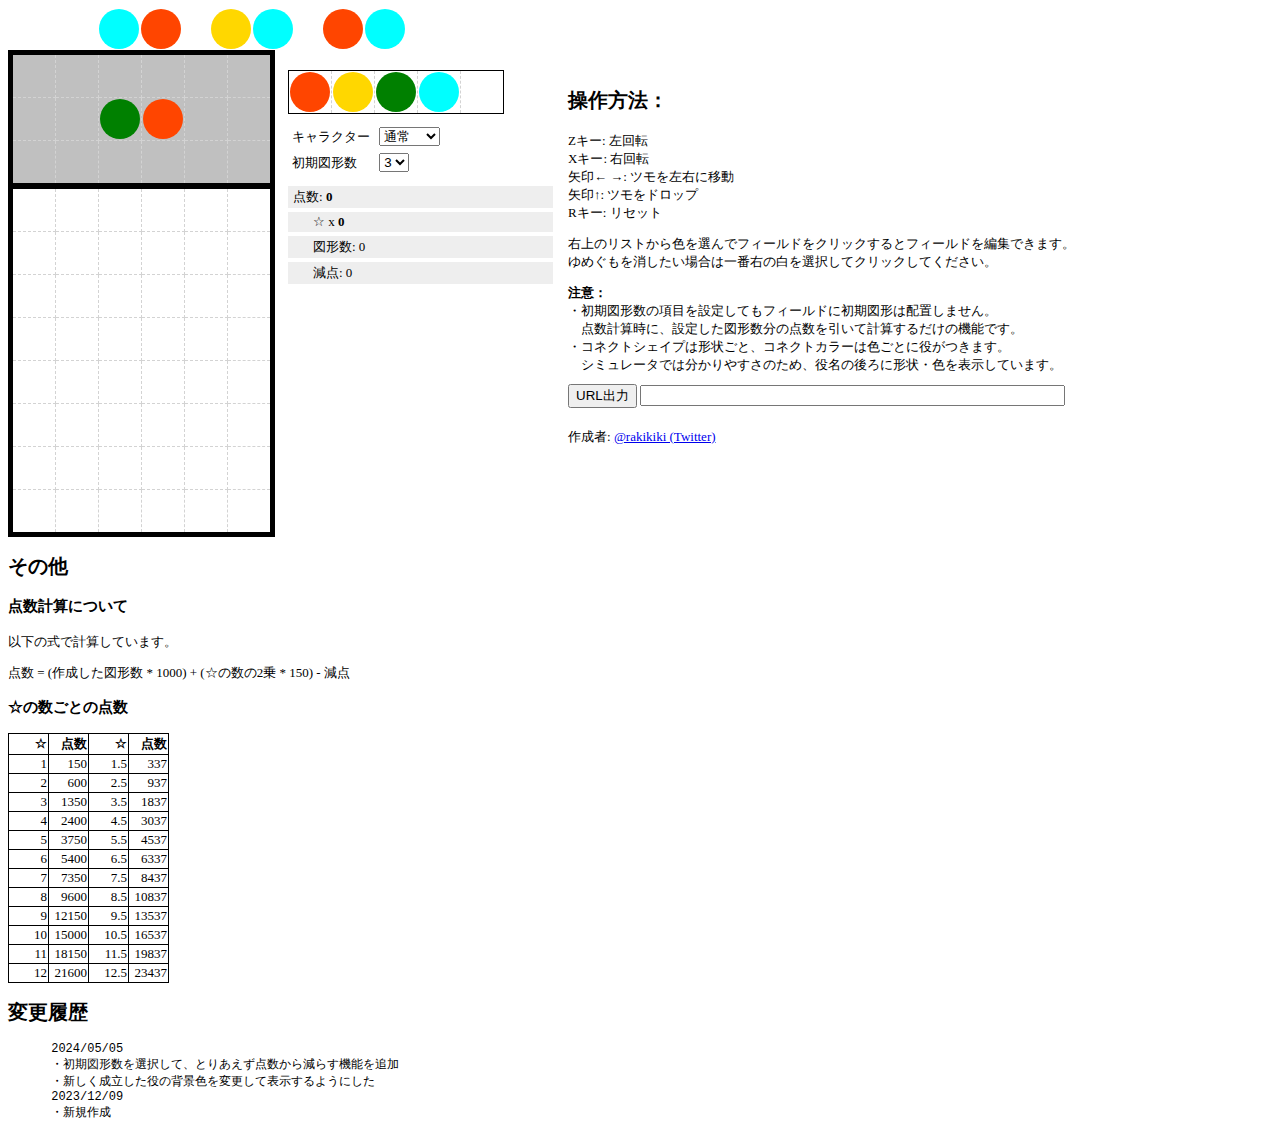
<file: index.html>
<!DOCTYPE html>
<html>
<head>
<title>ゆめいろユラムシミュレータ</title>
<script type="text/javascript" src="yuram.js?v=20240505"></script>
<link rel="stylesheet" href="yuram.css?v=20240505" type="text/css" />

</head>
<body>
  <table id="nextTumo">
    <tr>
      <td id="n0_0"><div></div></td><td id="n0_1"><div></div></td>
      <td id="n1_0"><div></div></td><td id="n1_1"><div></div></td>
      <td id="n2_0"><div></div></td><td id="n2_1"><div></div></td>
      <td id="n3_0"><div></div></td><td id="n3_1"><div></div></td>
      <td id="n4_0"><div></div></td><td id="n4_1"><div></div></td>
    </tr>
  </table>
  <div class="container">
    <div id="leftDiv">
      <table id="tumo">
        <tr><td id="t_2_0"><div></div></td><td id="t_2_1"><div></div></td><td id="t_2_2"><div></div></td><td id="t_2_3"><div></div></td><td id="t_2_4"><div></div></td><td id="t_2_5"><div></div></td></tr>
        <tr><td id="t_1_0"><div></div></td><td id="t_1_1"><div></div></td><td id="t_1_2"><div></div></td><td id="t_1_3"><div></div></td><td id="t_1_4"><div></div></td><td id="t_1_5"><div></div></td></tr>
        <tr><td id="t_0_0"><div></div></td><td id="t_0_1"><div></div></td><td id="t_0_2"><div></div></td><td id="t_0_3"><div></div></td><td id="t_0_4"><div></div></td><td id="t_0_5"><div></div></td></tr>
      </table>
      <table id="field">
        <tr><td id="f_7_0"><div></div></td><td id="f_7_1"><div></div></td><td id="f_7_2"><div></div></td><td id="f_7_3"><div></div></td><td id="f_7_4"><div></div></td><td id="f_7_5"><div></div></td></tr>
        <tr><td id="f_6_0"><div></div></td><td id="f_6_1"><div></div></td><td id="f_6_2"><div></div></td><td id="f_6_3"><div></div></td><td id="f_6_4"><div></div></td><td id="f_6_5"><div></div></td></tr>
        <tr><td id="f_5_0"><div></div></td><td id="f_5_1"><div></div></td><td id="f_5_2"><div></div></td><td id="f_5_3"><div></div></td><td id="f_5_4"><div></div></td><td id="f_5_5"><div></div></td></tr>
        <tr class="half"><td id="f_4_0"><div></div></td><td id="f_4_1"><div></div></td><td id="f_4_2"><div></div></td><td id="f_4_3"><div></div></td><td id="f_4_4"><div></div></td><td id="f_4_5"><div></div></td></tr>
        <tr><td id="f_3_0"><div></div></td><td id="f_3_1"><div></div></td><td id="f_3_2"><div></div></td><td id="f_3_3"><div></div></td><td id="f_3_4"><div></div></td><td id="f_3_5"><div></div></td></tr>
        <tr><td id="f_2_0"><div></div></td><td id="f_2_1"><div></div></td><td id="f_2_2"><div></div></td><td id="f_2_3"><div></div></td><td id="f_2_4"><div></div></td><td id="f_2_5"><div></div></td></tr>
        <tr><td id="f_1_0"><div></div></td><td id="f_1_1"><div></div></td><td id="f_1_2"><div></div></td><td id="f_1_3"><div></div></td><td id="f_1_4"><div></div></td><td id="f_1_5"><div></div></td></tr>
        <tr><td id="f_0_0"><div></div></td><td id="f_0_1"><div></div></td><td id="f_0_2"><div></div></td><td id="f_0_3"><div></div></td><td id="f_0_4"><div></div></td><td id="f_0_5"><div></div></td></tr>
      </table>
    </div>
    <div id="centerDiv">
      <div id="editKumoDiv">
        <table id="editKumo">
          <tr>
            <td id="editKumoRed" class="red kumo"><div></div></td>
            <td id="editKumoYellow" class="yellow kumo"><div></div></td>
            <td id="editKumoGreen" class="green kumo"><div></div></td>
            <td id="editKumoBlue" class="blue kumo"><div></div></td>
            <td id="editKumoDelete" class="white kumo"><div></div></td>
          </tr>
        </table>
      </div>
      <div id="charaDiv">
        <label class="optionLabel" for="chara">キャラクター</label>
        <select id="chara">
          <option value="normal">通常</option>
          <option value="noera">ノエラ</option>
          <!--<option value="yuna">ユナ（未実装）</option>-->
          <option value="geela">ジーラ</option>
        </select>
      </div>
      <div id="initShapeNumDiv"></div>
      <label class="optionLabel" for="initShapeNum">初期図形数</label>
      <select id="initShapeNum">
        <option value="0">0</option>
        <option value="1">1</option>
        <option value="2">2</option>
        <option value="3" selected>3</option>
      </select>
      <div id="yakuDiv">
        <div id="totalScore"></div>
        <div id="starPoint"></div>
        <div id="shapeCount"></div>
        <div id="minusScore"></div>
        <div id="yakuList"></div>
      </div>
    </div>
    <div id="rightDiv">
      <div>
        <h2 style="font-size:normal; line-height:1.5em;">操作方法：</h2>
        <p>
          Zキー: 左回転<br>
          Xキー: 右回転<br>
          矢印← →: ツモを左右に移動<br>
          矢印↑: ツモをドロップ<br>
          Rキー: リセット
        </p>
        
        <p>
          右上のリストから色を選んでフィールドをクリックするとフィールドを編集できます。<br>
          ゆめぐもを消したい場合は一番右の白を選択してクリックしてください。
        </p>
      </div>
      <div>
        <strong>注意：</strong><br>
        ・初期図形数の項目を設定してもフィールドに初期図形は配置しません。<br>
        　点数計算時に、設定した図形数分の点数を引いて計算するだけの機能です。<br>
        ・コネクトシェイプは形状ごと、コネクトカラーは色ごとに役がつきます。<br>
        　シミュレータでは分かりやすさのため、役名の後ろに形状・色を表示しています。
      </div>
      <div id="outUrlDiv">
        <input type="button" id="outUrlButton" value="URL出力">
        <input type="text" id="url" size="50">
      </div>
      <div style="margin-top:20px;">
        作成者: <a href="https://twitter.com/rakikiki">@rakikiki (Twitter)</a>    
      </div>
    </div>
  </div>
  <div>
    <h2>その他</h2>
    <h3>点数計算について</h3>
    <p>
      以下の式で計算しています。
    </p>
    <p>
      点数 = (作成した図形数 * 1000) + (☆の数の2乗 * 150) - 減点<br>
    </p>
    <h3>☆の数ごとの点数</h3>
    <table id="scoreTable">
      <thead>
        <tr>
          <th>☆</th><th>点数</th><th>☆</th><th>点数</th>
        </tr>
      </thead>
      <tbody>
        <tr>
          <td>1</td><td>150</td><td>1.5</td><td>337</td>
        </tr>
        <tr>
          <td>2</td><td>600</td><td>2.5</td><td>937</td>
        </tr>
        <tr>
          <td>3</td><td>1350</td><td>3.5</td><td>1837</td>
        </tr>
        <tr>
          <td>4</td><td>2400</td><td>4.5</td><td>3037</td>
        </tr>
        <tr>
          <td>5</td><td>3750</td><td>5.5</td><td>4537</td>
        </tr>
        <tr>
          <td>6</td><td>5400</td><td>6.5</td><td>6337</td>
        </tr>
        <tr>
          <td>7</td><td>7350</td><td>7.5</td><td>8437</td>
        </tr>
        <tr>
          <td>8</td><td>9600</td><td>8.5</td><td>10837</td>
        </tr>
        <tr>
          <td>9</td><td>12150</td><td>9.5</td><td>13537</td>
        </tr>
        <tr>
          <td>10</td><td>15000</td><td>10.5</td><td>16537</td>
        </tr>
        <tr>
          <td>11</td><td>18150</td><td>11.5</td><td>19837</td>
        </tr>
        <tr>
          <td>12</td><td>21600</td><td>12.5</td><td>23437</td>
        </tr>
      </tbody>
    </table>
  </div>
  <h2>変更履歴</h2>
  <div>
    <pre>
      2024/05/05
      ・初期図形数を選択して、とりあえず点数から減らす機能を追加
      ・新しく成立した役の背景色を変更して表示するようにした
      2023/12/09
      ・新規作成
    </pre>
  </div>

</body>
</html>
</file>
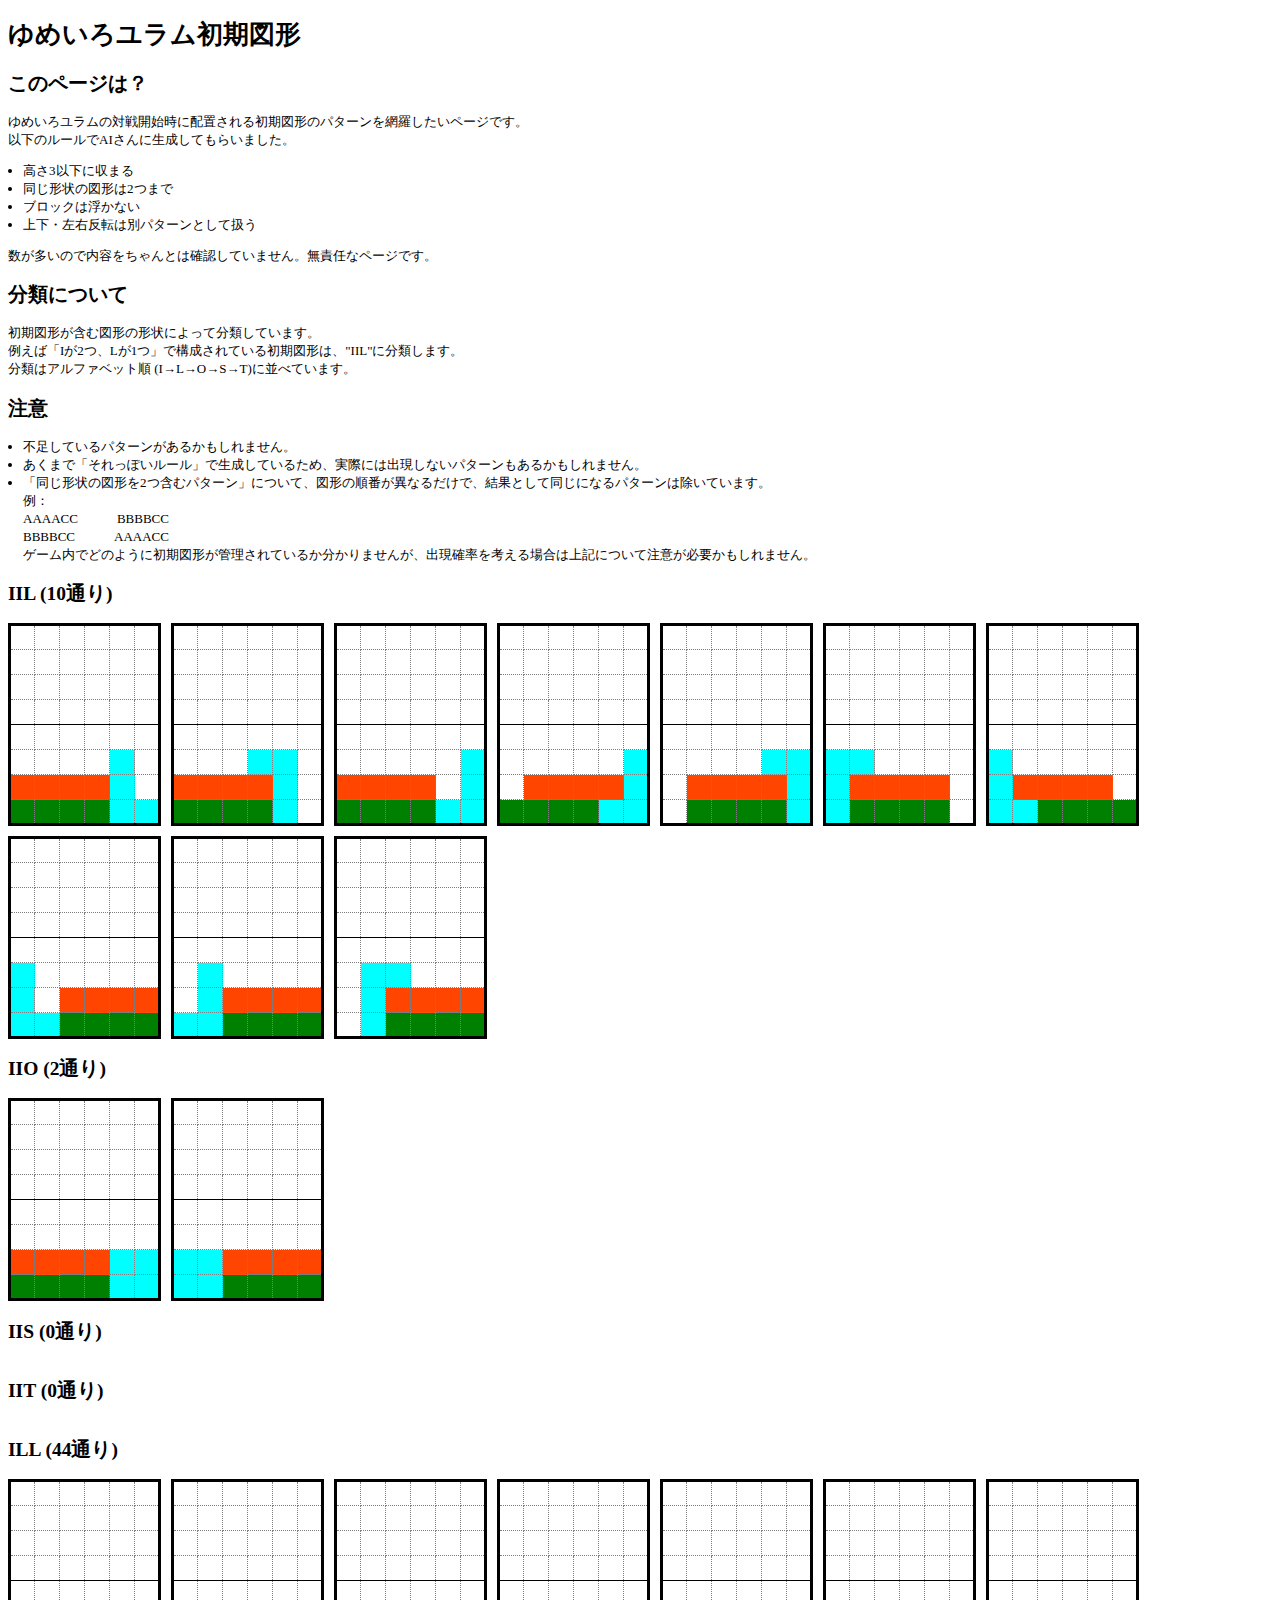
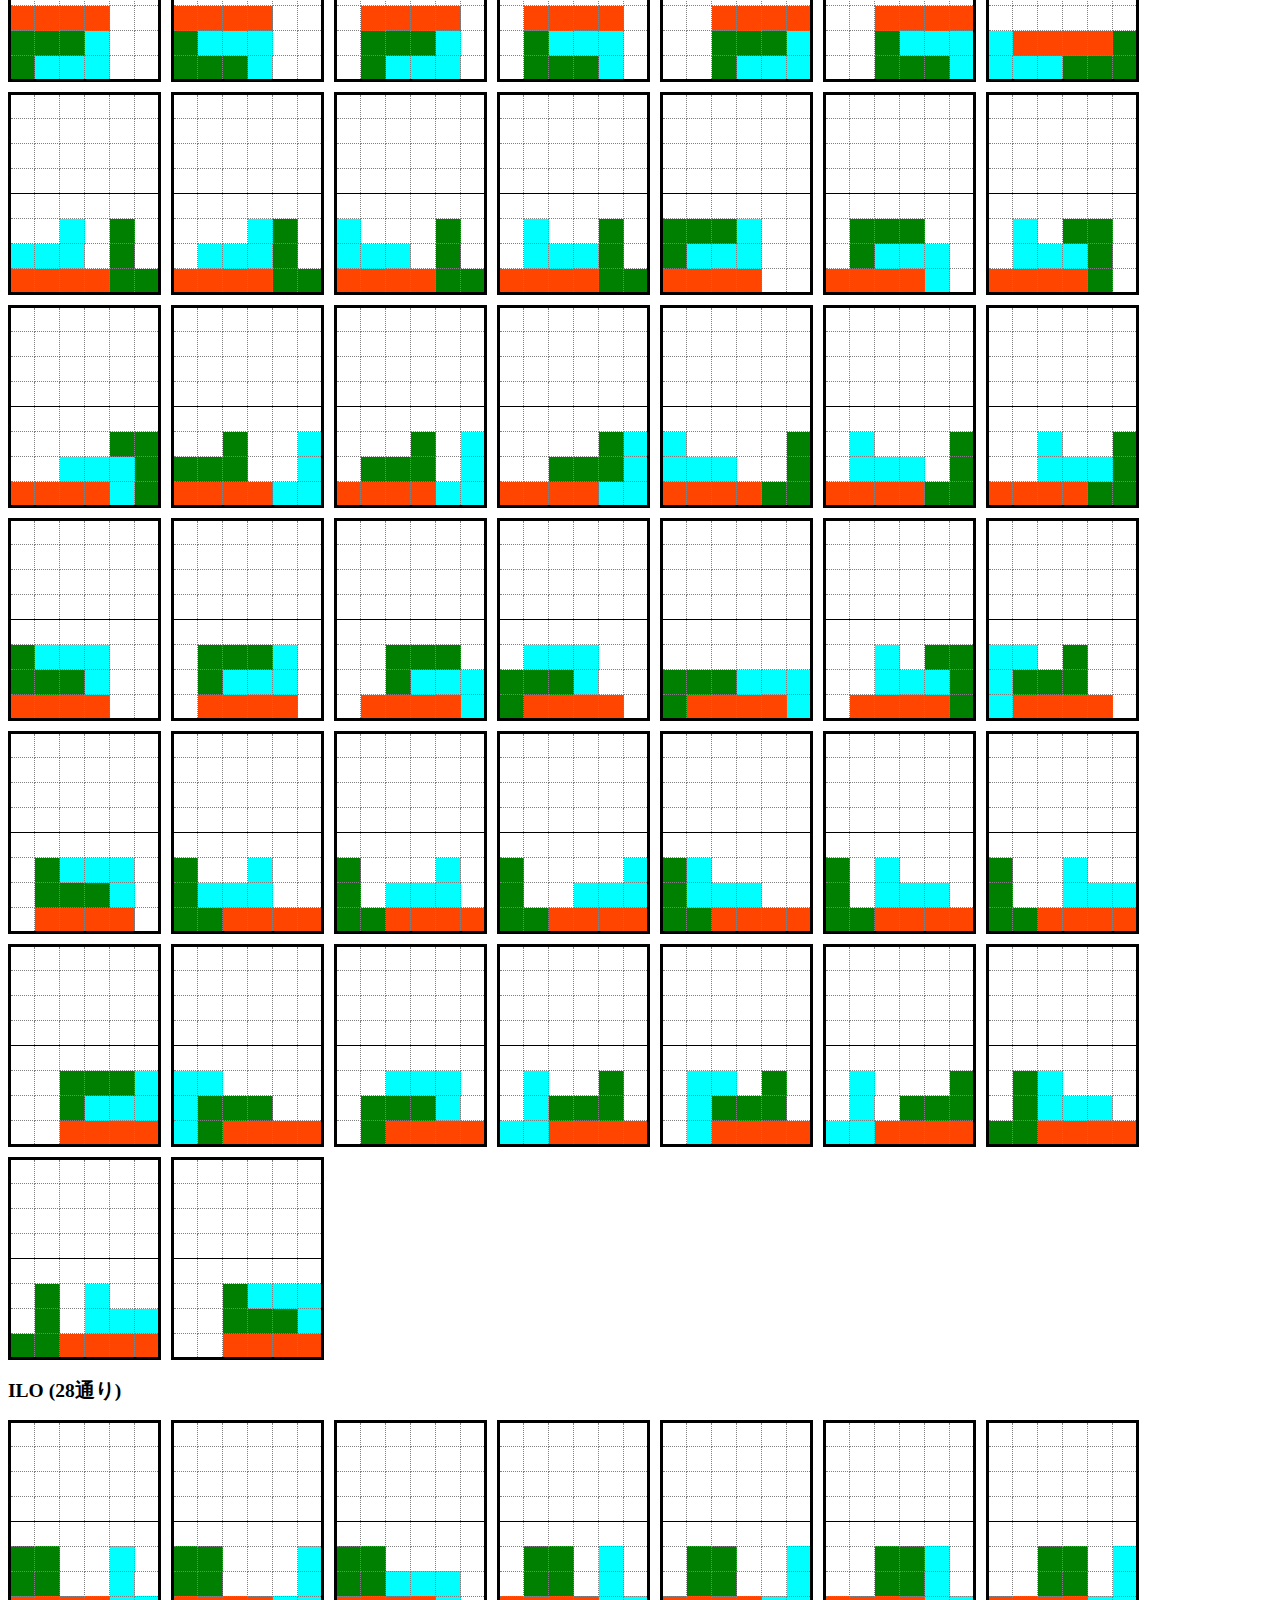
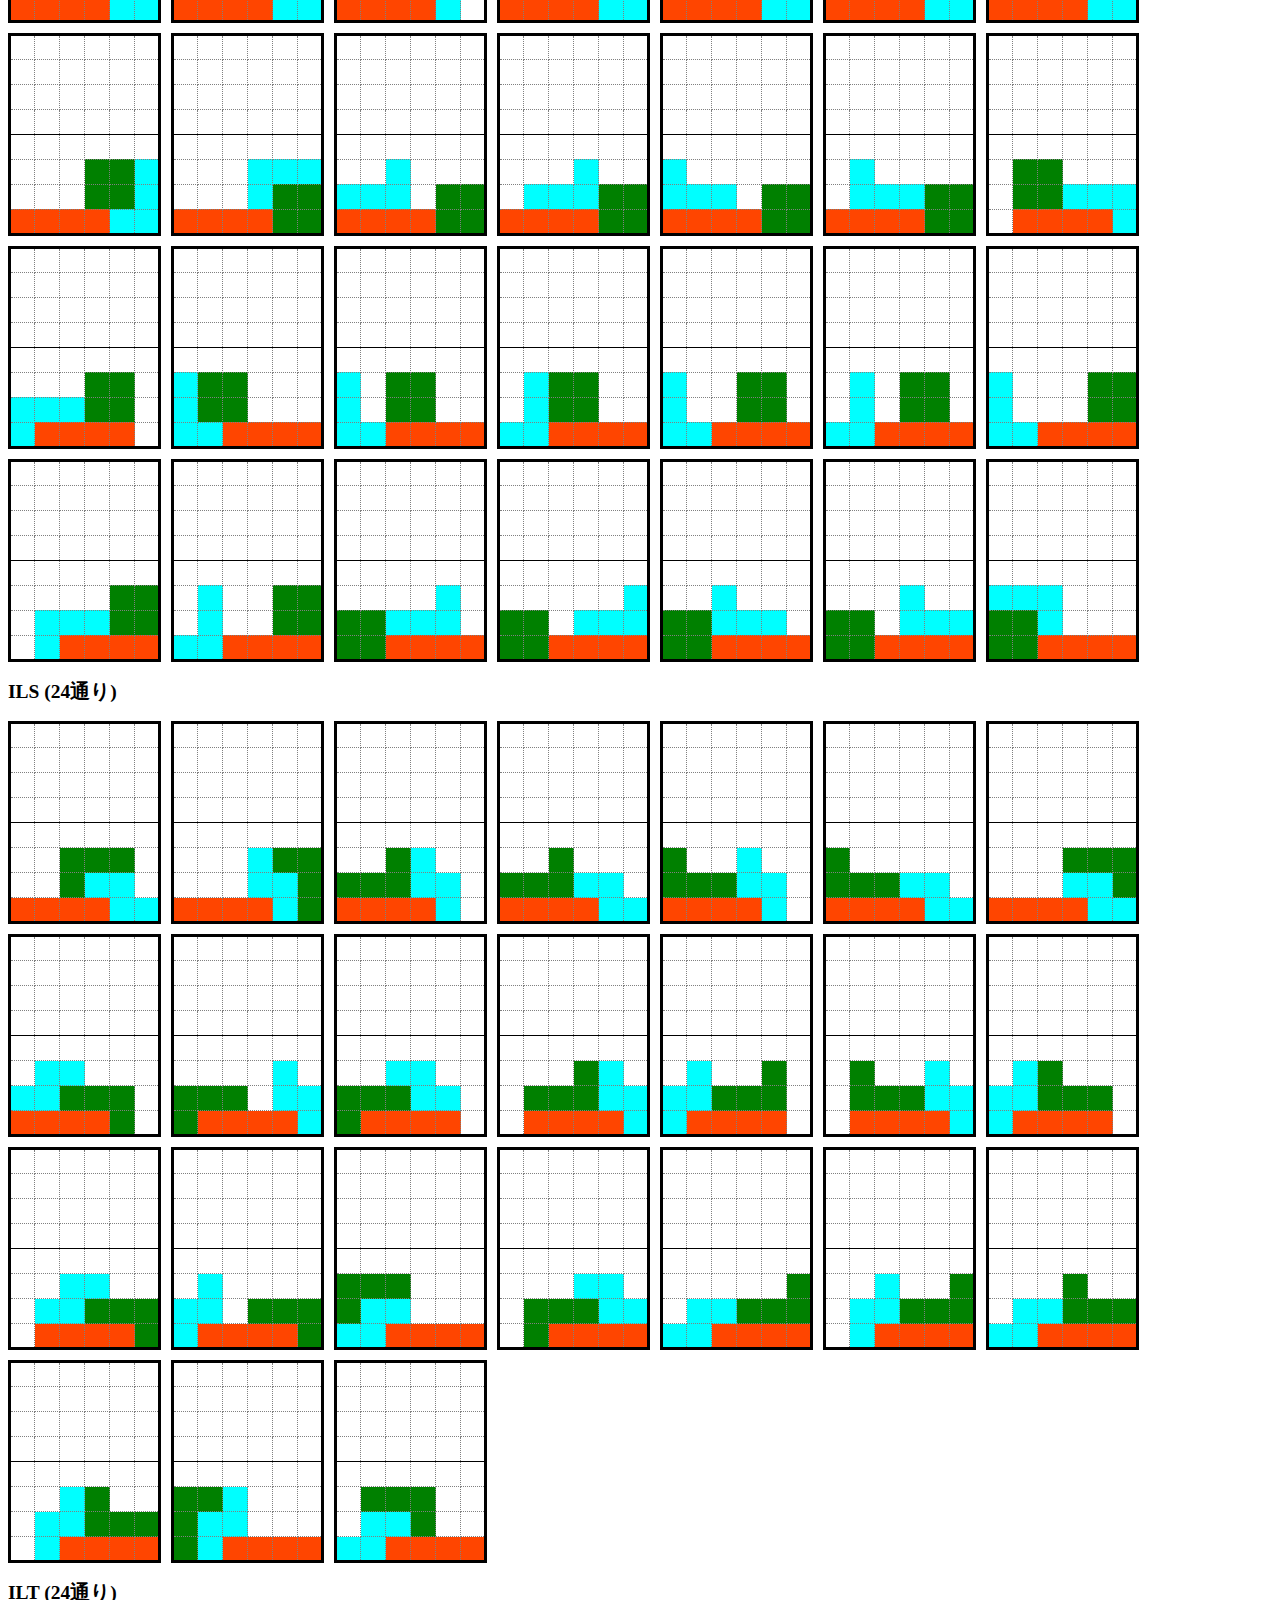
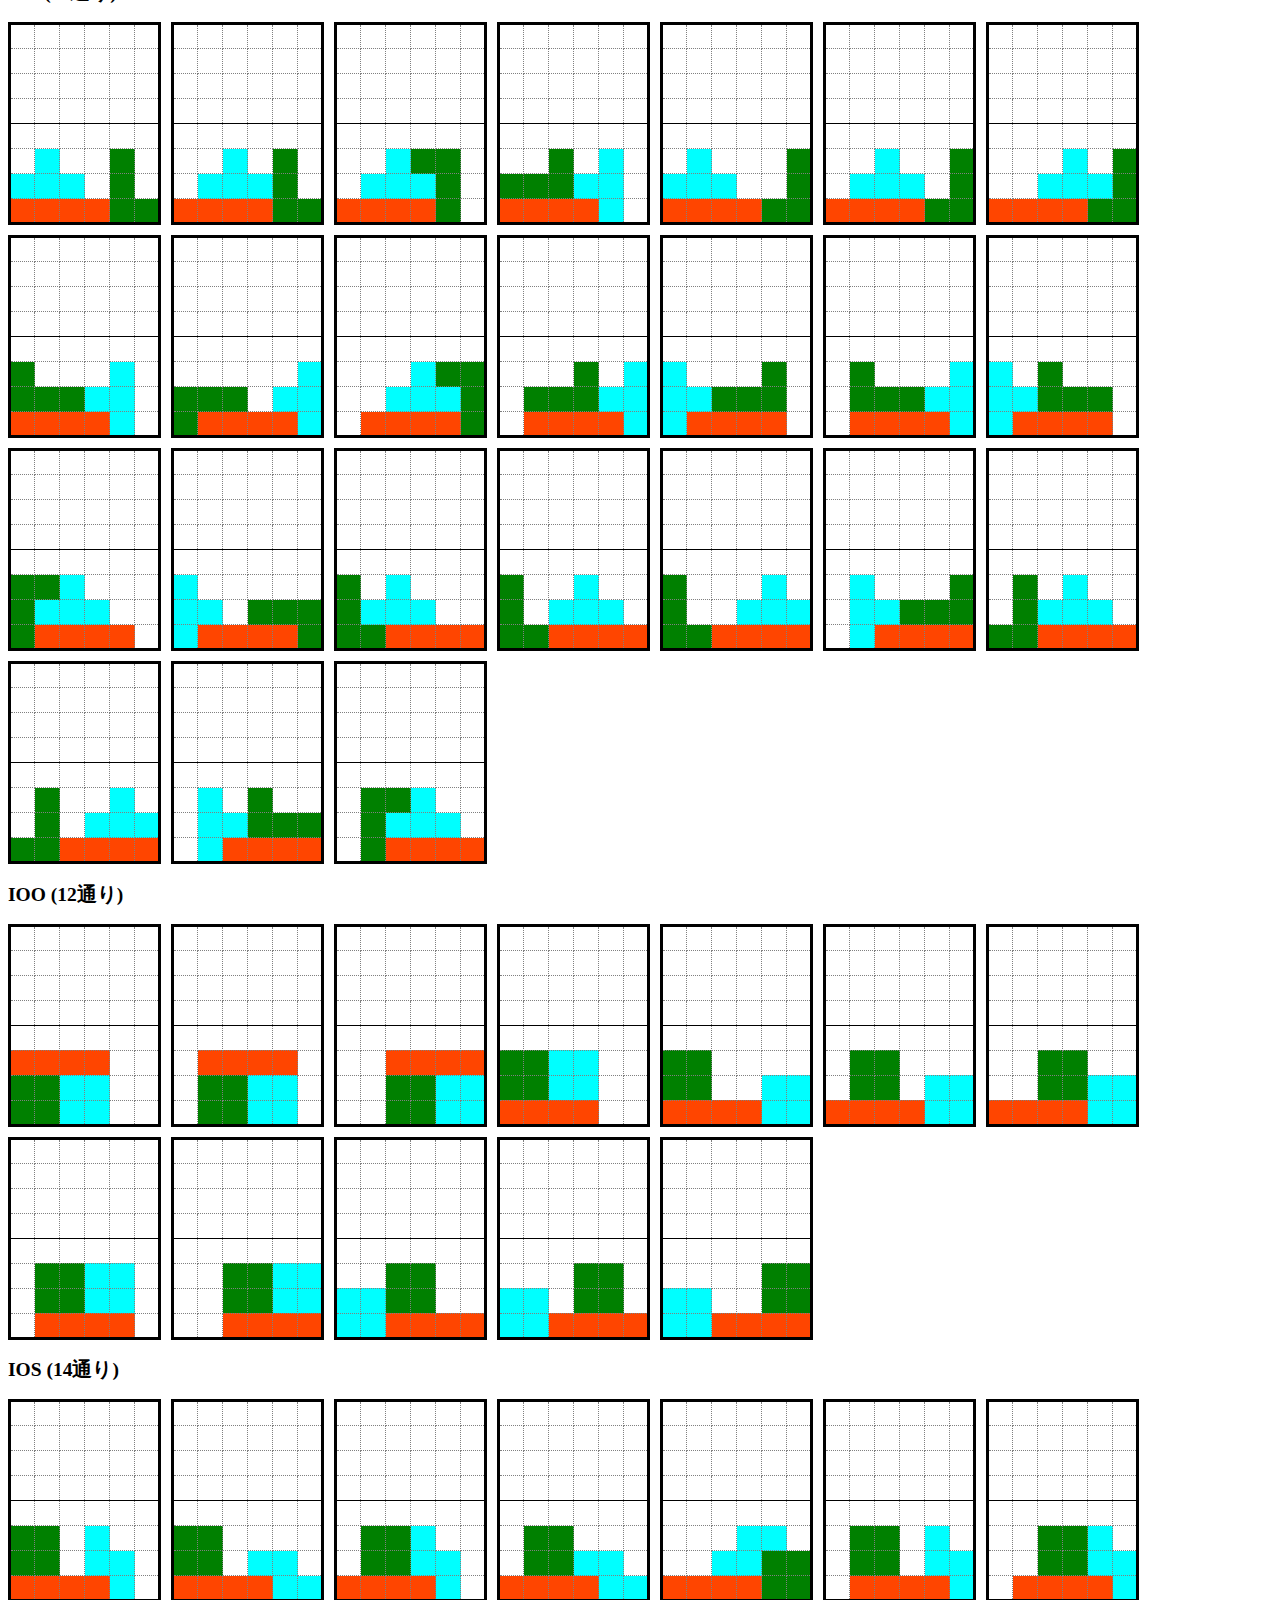
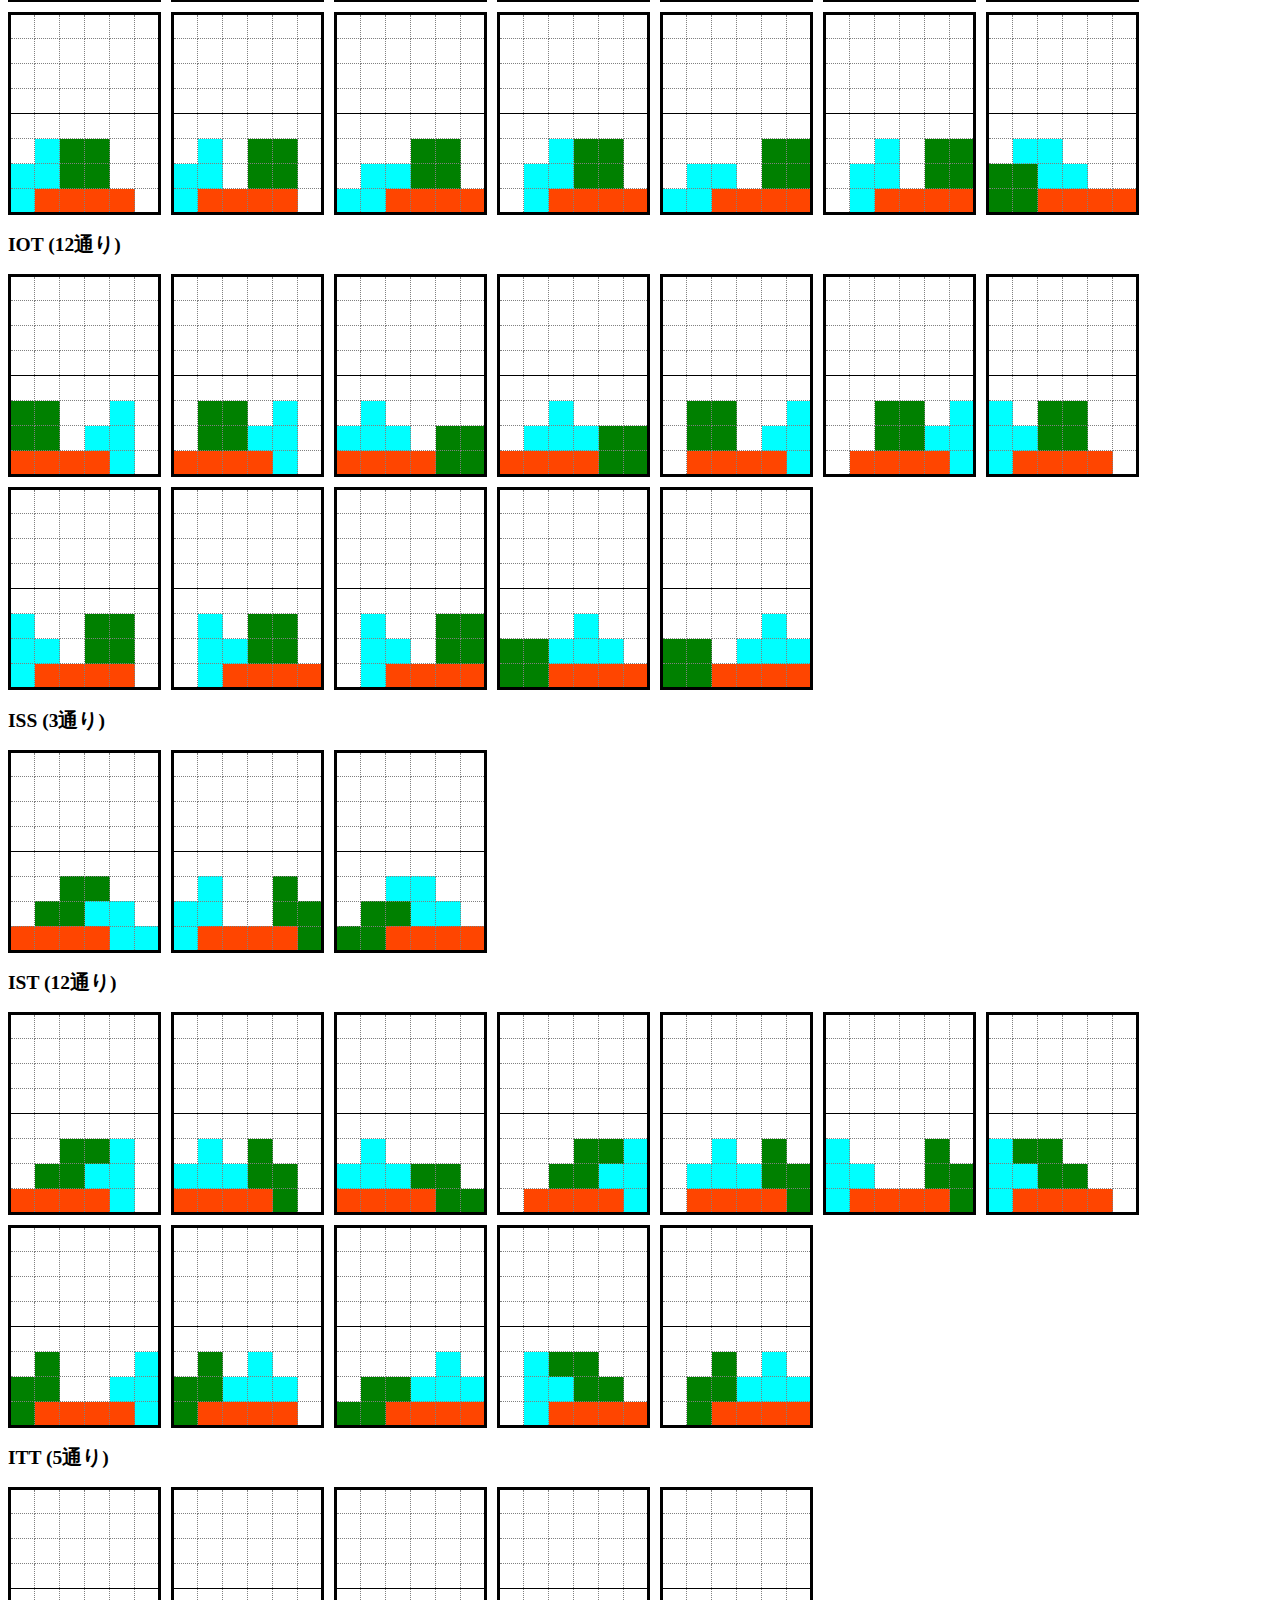
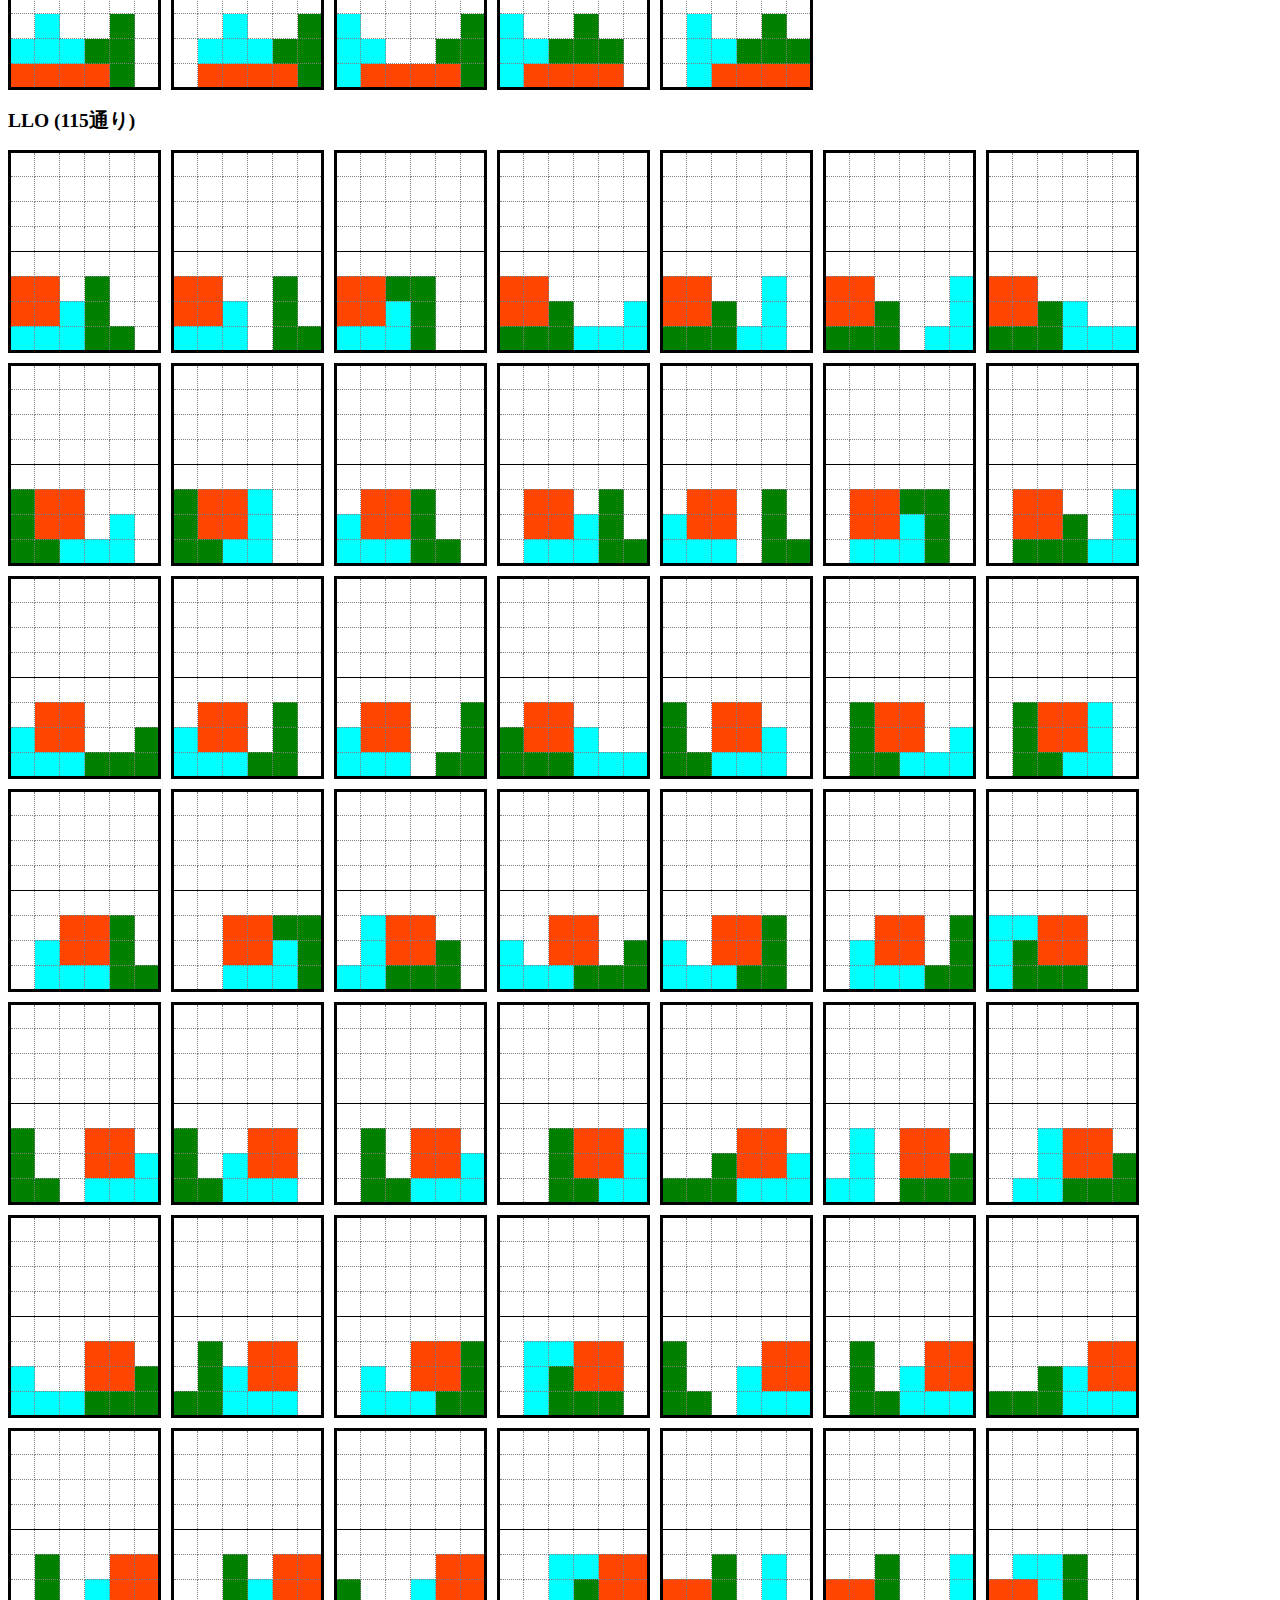
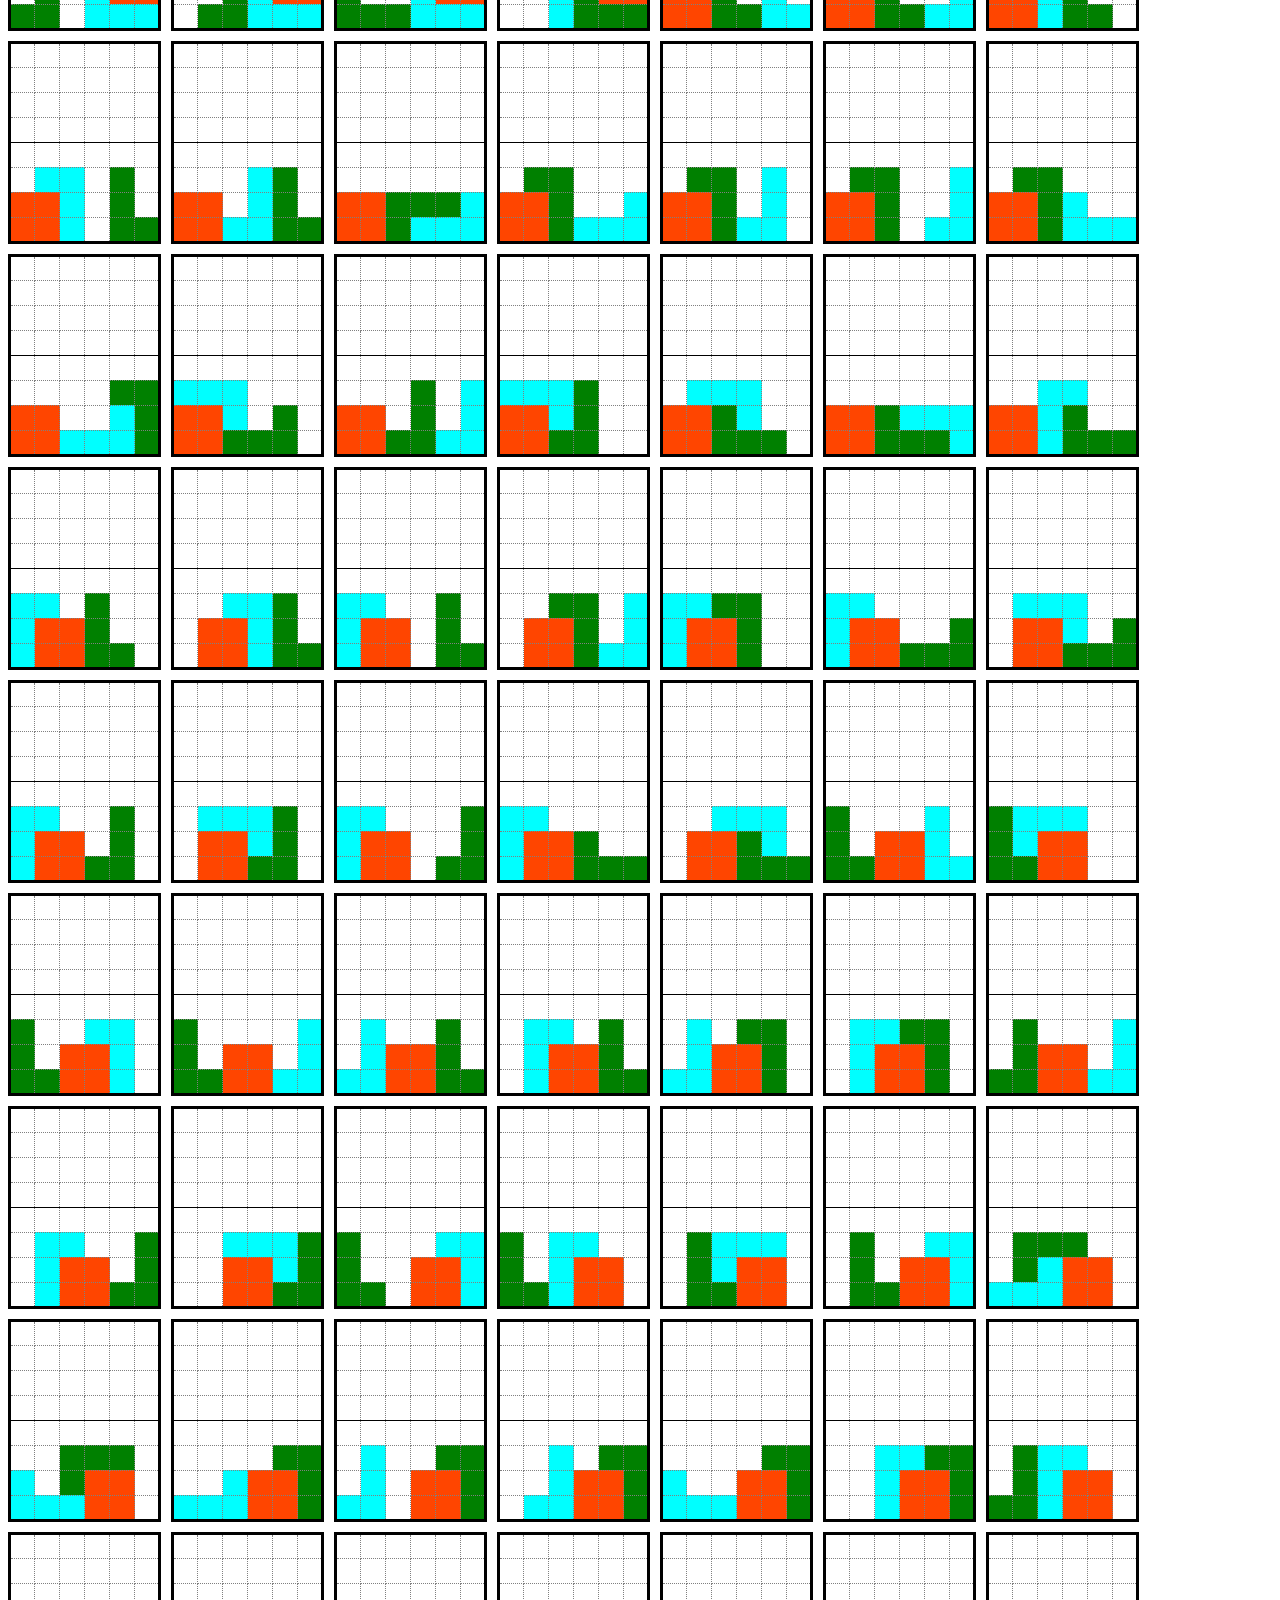
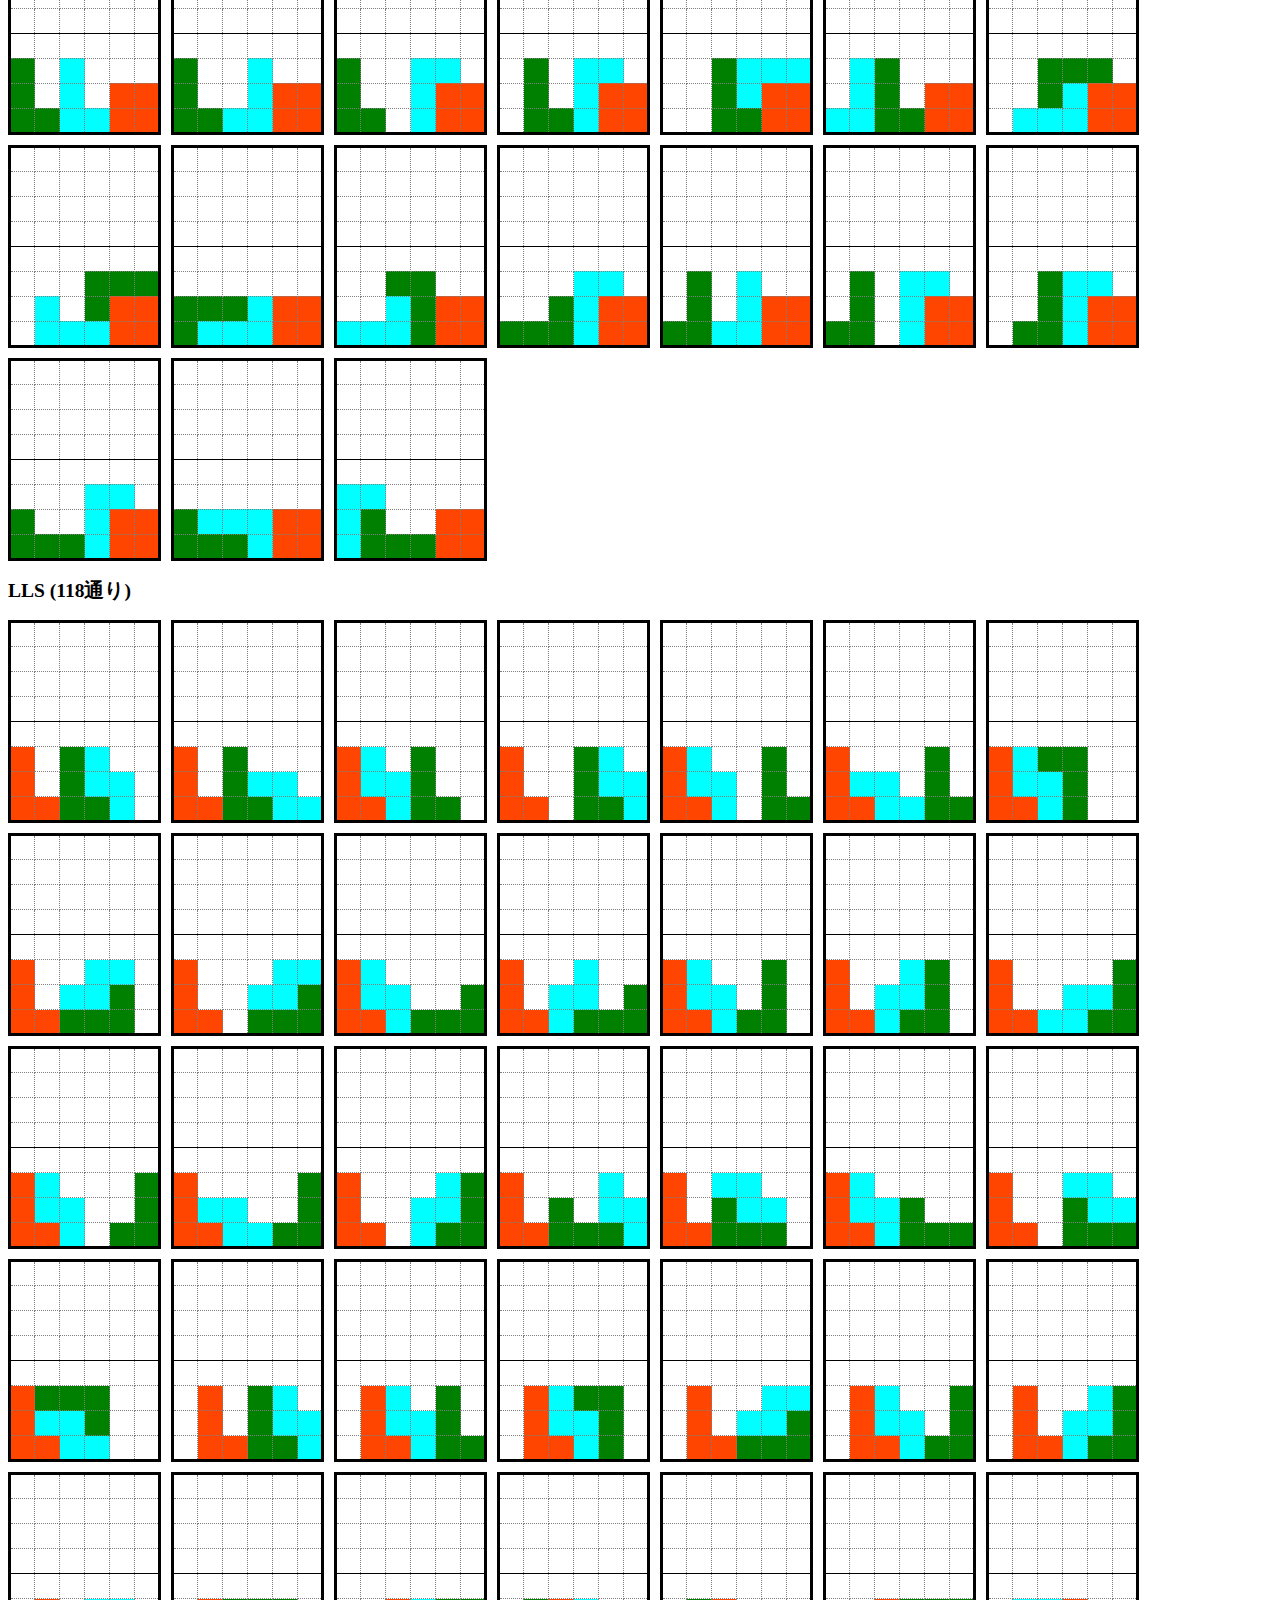
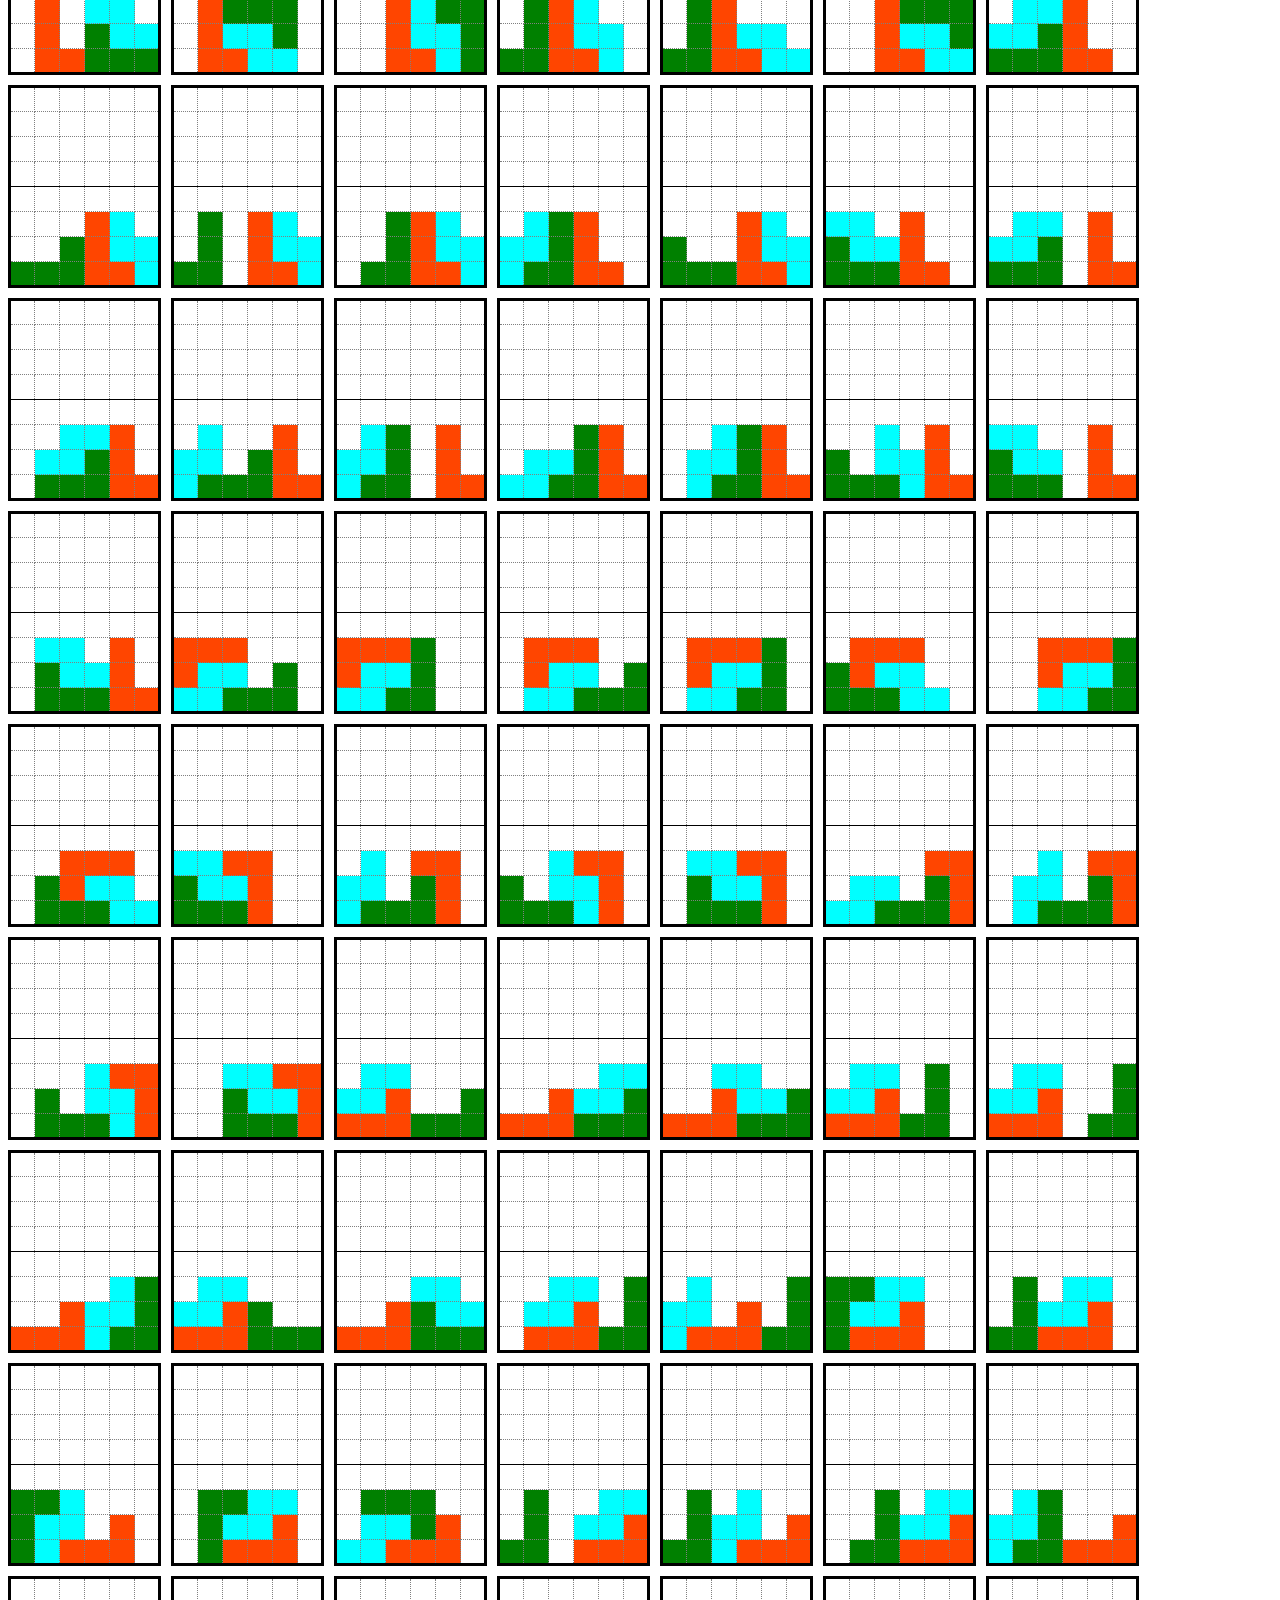
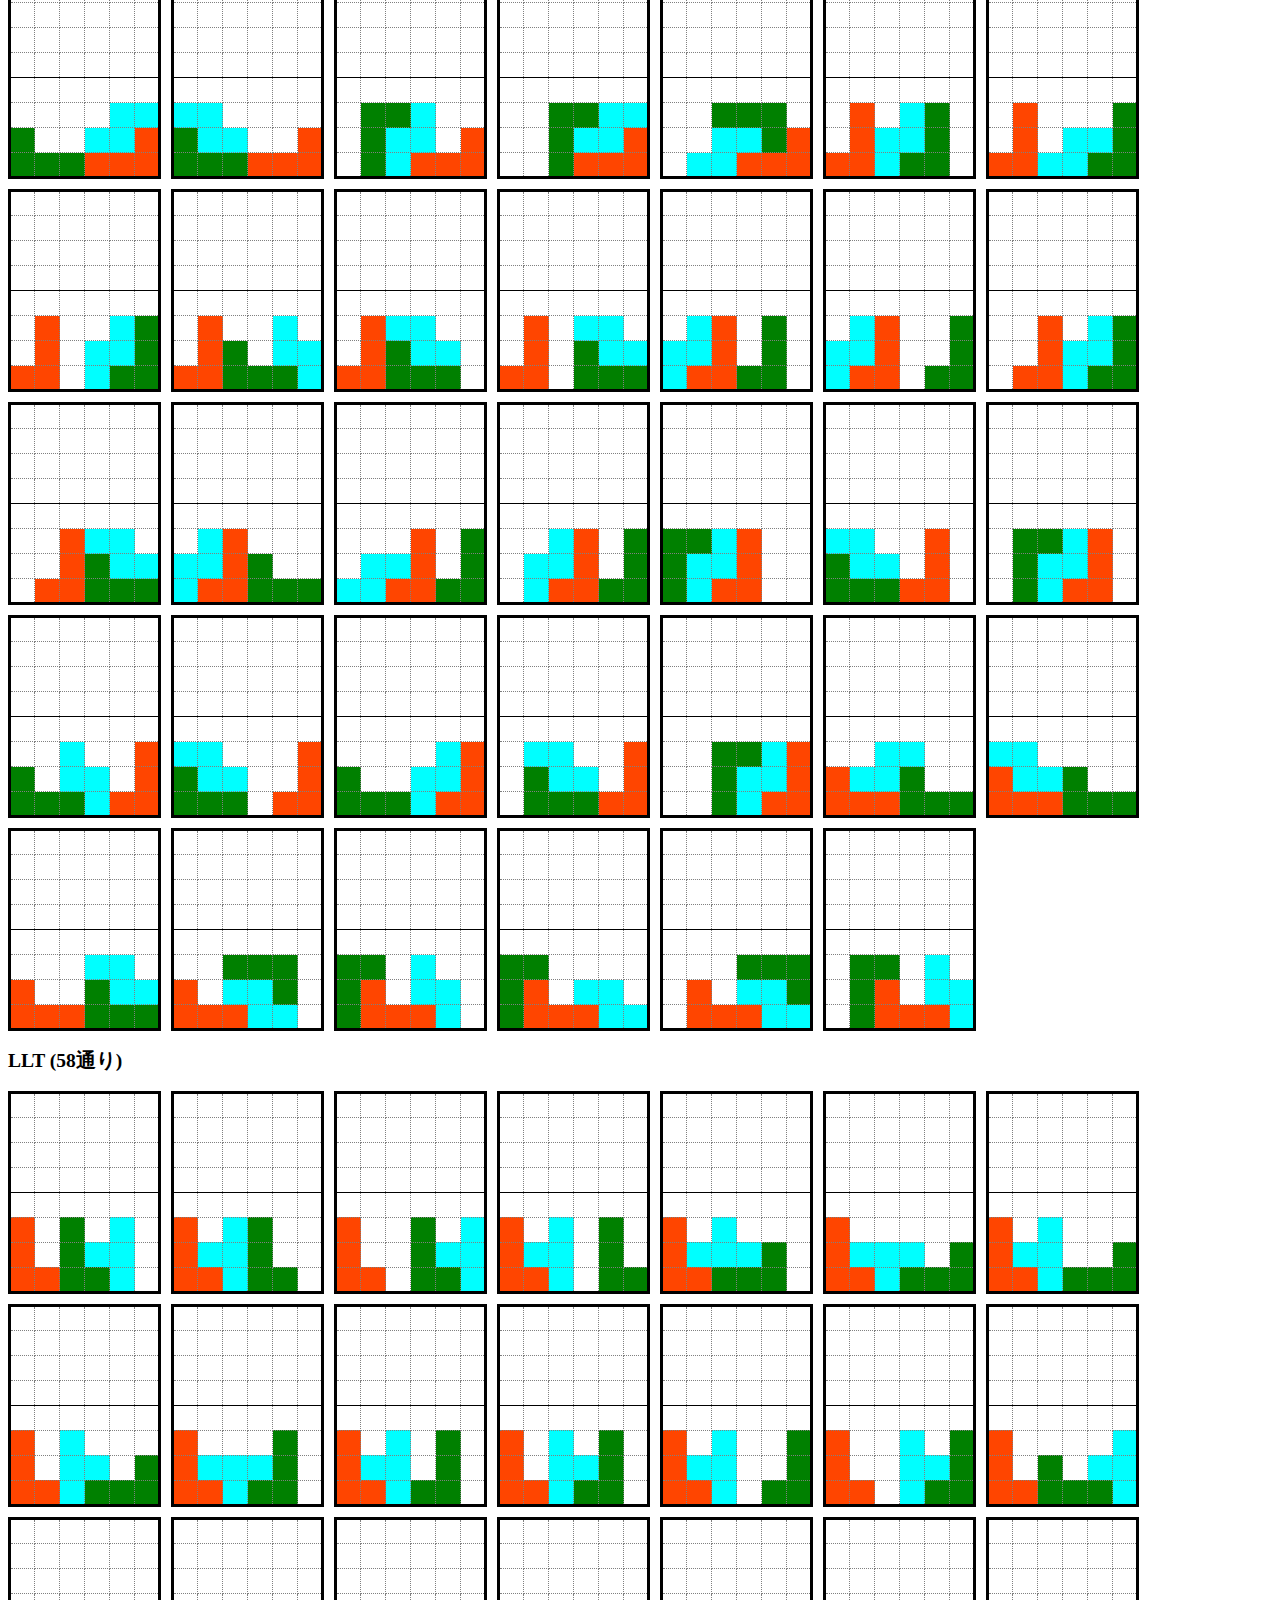
<file: initialShape.html>
<!DOCTYPE html>
<html>
<head>
<title>ゆめいろユラム初期図形</title>
<script type="text/javascript" src="initialShape.js?v=20250918"></script>
<script type="text/jacascript" src="yuram.js"></script>
<link rel="stylesheet" href="yuram.css?v=20231212" type="text/css" />
<style type="text/css">
table.initShapeField {
  border: 3px solid black;
}
table.initShapeField td {
  width: 25px;
  height: 25px;
  border: 1px dotted gray;
}
table.initShapeField tr.middle td {
  border-top: 1px solid black;
}
td.colorA {
  background-color: orangered;
}
td.colorB {
  background-color: green;
}
td.colorC {
  background-color: aqua;
}
div.tableContainer {
  display: flex;
  flex-wrap: wrap;
  gap: 10px;
  justify-content: flex-start;
}
ul {
  padding-left: 15px;
}
</style>
<script>
</script>
</head>
<body>
<h1>ゆめいろユラム初期図形</h1>
<h2>このページは？</h2>
<p>
ゆめいろユラムの対戦開始時に配置される初期図形のパターンを網羅したいページです。<br>
以下のルールでAIさんに生成してもらいました。<br>
<ul>
    <li>高さ3以下に収まる</li>
    <li>同じ形状の図形は2つまで</li>
    <li>ブロックは浮かない</li>
    <li>上下・左右反転は別パターンとして扱う</li>
</ul>
数が多いので内容をちゃんとは確認していません。無責任なページです。
</p>
<p>
<h2>分類について</h2>
初期図形が含む図形の形状によって分類しています。<br>
例えば「Iが2つ、Lが1つ」で構成されている初期図形は、"IIL"に分類します。<br>
分類はアルファベット順 (I→L→O→S→T)に並べています。
</p>
<h2>注意</h2>
<p>
  <ul>
  <li>不足しているパターンがあるかもしれません。</li>
  <li>あくまで「それっぽいルール」で生成しているため、実際には出現しないパターンもあるかもしれません。</li>
  <li>「同じ形状の図形を2つ含むパターン」について、図形の順番が異なるだけで、結果として同じになるパターンは除いています。<br>
例：<br>
AAAACC　　　BBBBCC<br>
BBBBCC　　　AAAACC<br>
ゲーム内でどのように初期図形が管理されているか分かりませんが、出現確率を考える場合は上記について注意が必要かもしれません。
</li>
</ul>
</p>
<div id="showDiv">
</div>
</body>
</html>
</file>
<file: yuram.css>
body {
  font-size: small;
}
table#scoreTable {
  border: 1px solid black;
}
table#scoreTable > thead > tr > th, table#scoreTable > tbody > tr > td {
  text-align: right;
  border: 1px solid black;
  height: 1.2em;
}
table#tumo {
  background-color: silver;
  border-bottom-width: 1px;
}
table#tumo > tbody > tr > td > div {
  border-radius: 50%;
}
table#nextTumo {
  border-width: 0;
  margin-left: 90px;
}
table#nextTumo > tbody > tr > td {
  border-width: 0px;
}
table#nextTumo > tbody > tr > td > div {
  border-radius: 50%;
}
table {
  border-collapse: collapse;
  border: 5px solid black;
}
table#field {
  width: 250px;
  height: 330px;
}
table > tbody > tr > td {
  border: 1px dashed lightgray;
  width: 40px;
  height: 40px;
}
td#n0_1 {
  width: 70px;
}
td#n1_1 {
  width: 70px;
}
td#n2_1 {
  width: 70px;
}
td#n3_1 {
  width: 70px;
}
td#n4_1 {
  width: 70px;
}
td {
  box-sizing: border-box;
}
td > div {
  width: 40px;
  height: 40px;
  box-sizing: border-box;
}
td.kumo > div {
  border-radius: 50%;
  border-width: 1px;
}
td.block > div {
  width: 40px;
  height: 40px;
  border-width: 1px;
}
td.green.block {
  background-color: green;
}
td.red.block {
  background-color: orangered;
}
td.blue.block {
  background-color: aqua;
}
td.yellow.block {
  background-color: gold;
}

td.red > div {
  background-color: orangered;
  border-color: darkred;
}
td.green > div {
  background-color: green;
  border-color: darkgreen;
}
td.blue > div {
  background-color: aqua;
  border-color: darkblue;
}
td.yellow > div {
  background-color: gold;
  border-color: goldenrod;
}
td.gray > div {
  border-color: black;
  background-color: gray;
}
td.white > div {
  border-color: gray;
  background-color: white;
}
td.border-left {
  border-left: 1px solid black !important;
}
td.border-right {
  border-right: 1px solid black !important;
}
td.border-top {
  border-top: 1px solid black !important;
}
td.border-bottom {
  border-bottom: 1px solid black !important;
}
table#editKumo {
  border: 1px solid black;
}
table#editKumo > tbody > tr > td {
  cursor: pointer;
}
td.selected {
  background-color: black;
  box-sizing: border-box;
}
div.container {
  display: flex;
}
div#leftDiv {
  width: 280px;
}
div#centerDiv {
  width: 280px;
  margin-top: 20px;
}
div#rightDiv {
  margin-top: 20px;
}
div#editKumo {
  display: block;
  top: 100px;
  height: 40px;
}
div#charaDiv {
  margin-top: 10px;
}
div#yakuDiv {
  display: block;
  margin-top: 10px;
}
div#yakuList {
  margin-top: 20px;
}
div#yakuList > div {
  width: 260px;
  margin-top: 4px;
  margin-bottom: 4px;
  padding-left: 5px;
  padding-top: 2px;
  padding-bottom: 2px;
  background-color: #eeeeff;
}
div.yakuStar {
  display: inline-block;
  width: 50px;
}
div#yakuList > div.newYaku {
  background-color: #eeee66;
}
div#totalScore, div#shapeCount, div#starPoint, div#minusScore {
  width: 260px;
  margin-top: 4px;
  margin-bottom: 4px;
  padding-left: 5px;
  padding-top: 2px;
  padding-bottom: 2px;
  background-color: #eeeeee;
}
div#shapeCount, div#starPoint, div#minusScore {
  width: 240px;
  padding-left: 25px;
}
td.block {
  border-width: 1px;
  box-sizing: border-box;
  border-color: rgba(0, 0, 0, 0);
}
div#outUrlDiv {
  margin-top: 10px;
}
span.diff {
  margin-left: 15px;
  font-size: small;
  color: gray;
}

label.optionLabel {
  margin: 4px;
  display: inline-block;
  width: 80px;
}
</file>
